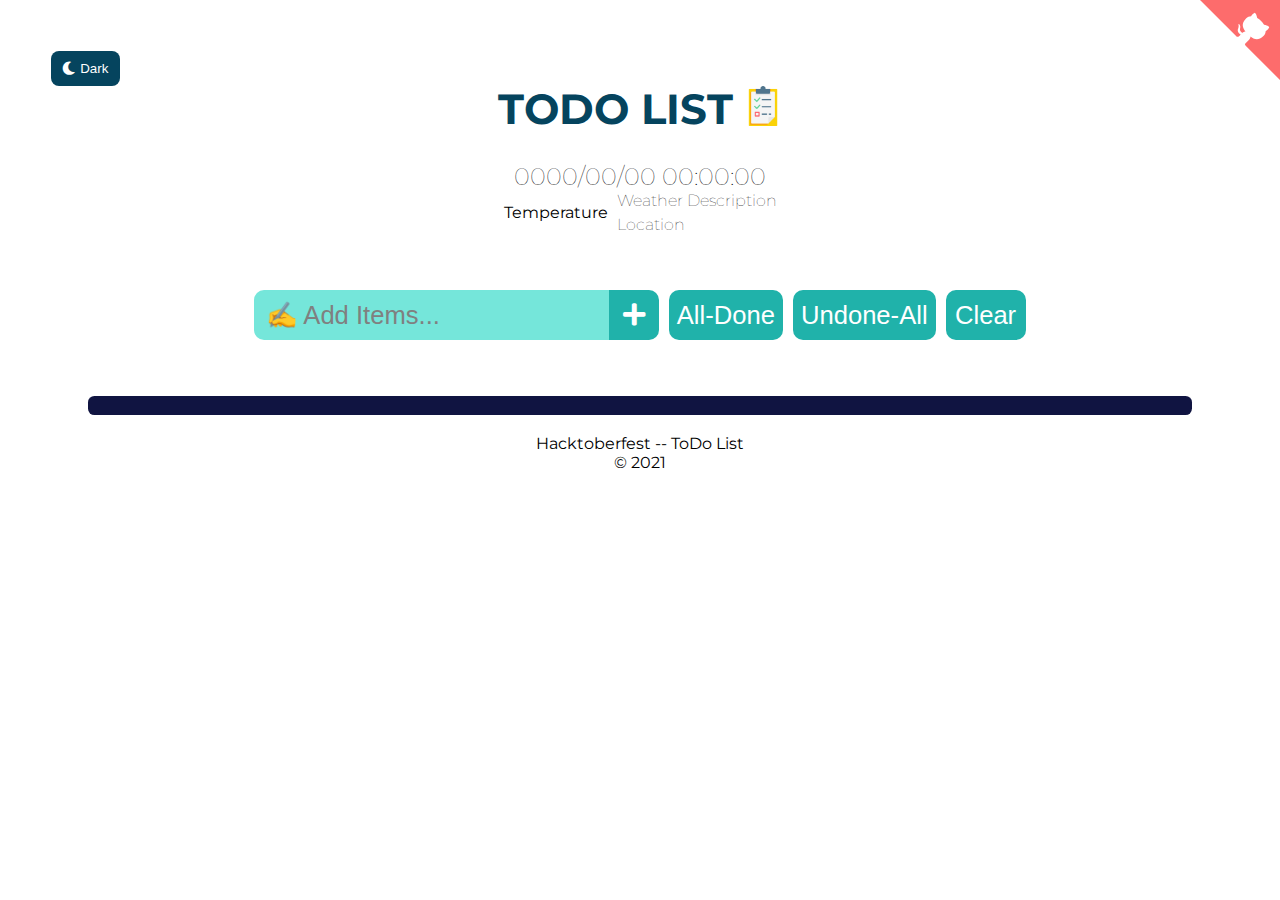
<file: index.html>
<!DOCTYPE html>
<html lang="en">
  <head>
    <meta charset="UTF-8" />
    <meta name="viewport" content="width=device-width, initial-scale=1.0" />
    <title>TODO LIST</title>
    <link rel="shortcut icon" type="image/jpg" href="to-do-list.png" />
    <link rel="stylesheet" href="style.css" />
    <link
      rel="stylesheet"
      href="https://cdnjs.cloudflare.com/ajax/libs/font-awesome/5.15.4/css/all.min.css"
      integrity="sha512-1ycn6IcaQQ40/MKBW2W4Rhis/DbILU74C1vSrLJxCq57o941Ym01SwNsOMqvEBFlcgUa6xLiPY/NS5R+E6ztJQ=="
      crossorigin="anonymous"
      referrerpolicy="no-referrer"
    />
  </head>
  <body>
    <a
      href="https://github.com/nirajacharyaa/todo-app/"
      class="github-corner"
      aria-label="View source on GitHub"
      ><svg
        width="80"
        height="80"
        viewBox="0 0 250 250"
        style="
          fill: #fd6c6c;
          color: #fff;
          position: absolute;
          top: 0;
          border: 0;
          right: 0;
        "
        aria-hidden="true"
      >
        <path d="M0,0 L115,115 L130,115 L142,142 L250,250 L250,0 Z"></path>
        <path
          d="M128.3,109.0 C113.8,99.7 119.0,89.6 119.0,89.6 C122.0,82.7 120.5,78.6 120.5,78.6 C119.2,72.0 123.4,76.3 123.4,76.3 C127.3,80.9 125.5,87.3 125.5,87.3 C122.9,97.6 130.6,101.9 134.4,103.2"
          fill="currentColor"
          style="transform-origin: 130px 106px"
          class="octo-arm"
        ></path>
        <path
          d="M115.0,115.0 C114.9,115.1 118.7,116.5 119.8,115.4 L133.7,101.6 C136.9,99.2 139.9,98.4 142.2,98.6 C133.8,88.0 127.5,74.4 143.8,58.0 C148.5,53.4 154.0,51.2 159.7,51.0 C160.3,49.4 163.2,43.6 171.4,40.1 C171.4,40.1 176.1,42.5 178.8,56.2 C183.1,58.6 187.2,61.8 190.9,65.4 C194.5,69.0 197.7,73.2 200.1,77.6 C213.8,80.2 216.3,84.9 216.3,84.9 C212.7,93.1 206.9,96.0 205.4,96.6 C205.1,102.4 203.0,107.8 198.3,112.5 C181.9,128.9 168.3,122.5 157.7,114.1 C157.9,116.9 156.7,120.9 152.7,124.9 L141.0,136.5 C139.8,137.7 141.6,141.9 141.8,141.8 Z"
          fill="currentColor"
          class="octo-body"
        ></path></svg></a
    ><style>
      .github-corner:hover .octo-arm {
        animation: octocat-wave 560ms ease-in-out;
      }
      @keyframes octocat-wave {
        0%,
        100% {
          transform: rotate(0);
        }
        20%,
        60% {
          transform: rotate(-25deg);
        }
        40%,
        80% {
          transform: rotate(10deg);
        }
      }
      @media (max-width: 500px) {
        .github-corner:hover .octo-arm {
          animation: none;
        }
        .github-corner .octo-arm {
          animation: octocat-wave 560ms ease-in-out;
        }
      }
    </style>
    <div class="dark-light">
      <button class="dark-mode"><i class="fas fa-moon"></i>Dark</button>
      <button class="light-mode display-none">
        <i class="fas fa-moon"></i>Light
      </button>
    </div>

    <header>
      <h1>TODO LIST</h1>
      <img class="todo-img" src="to-do-list.png" alt="Todo Image" />
    </header>

    <div class="currentTime">0000/00/00 00:00:00</div>
    <div class="weather">
      <div class="currentWeather">Temperature</div>
      <div class="subWeatherItems">
        <div class="currentDesc">Weather Description</div>
        <div class="currentLocation">Location</div>
      </div>
    </div>

    <form>
      <input type="text" id="input" placeholder="✍️ Add Items..." />
      <button class="add" type="submit">
        <i class="fa fa-plus"></i>
      </button>
      <button
        id="all-done"
        class="btn btn-primary all-done"
        onclick="allDoneStorage()"
      >
        All-Done
      </button>
      <button
      id="all-undone"
      class="btn btn-primary all-undone"
      onclick="allUnDoneStorage()"
      >
      Undone-All 
      </button>
      <button id="clear" class="btn btn-primary clear" onclick="clearStorage()">
        Clear
      </button>
    </form>
    <main class="wrapper">
      <div class="progressiveBar">
        <div class="bar-background"></div>
        <div class="bar">0%</div>
      </div>
      <ul id="todo-container"></ul>
    </main>
    <div id="snackbar"></div>

    <script src="app.js"></script>
  </body>
  <footer>
    <p>
      Hacktoberfest -- ToDo List<br />
      © 2021
    </p>
  </footer>
</html>
</file>
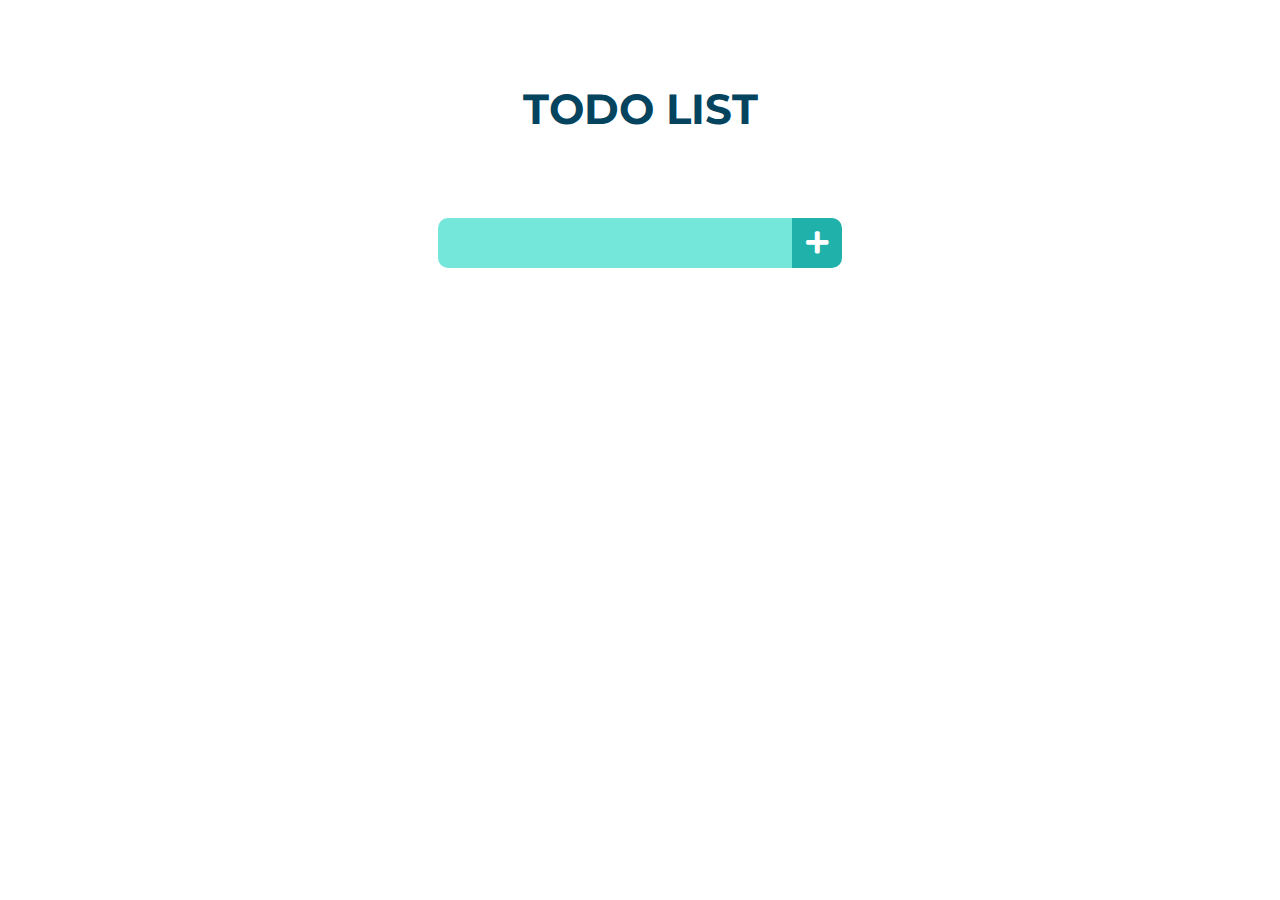
<file: todo.html>
<!DOCTYPE html>
<html lang="en">
<head>
	<meta charset="UTF-8">
	<meta name="viewport" content="width=device-width, initial-scale=1.0">
	<title>TODO LIST</title>
	<link rel="stylesheet" href="style.css">
	<link rel="stylesheet" href="https://cdnjs.cloudflare.com/ajax/libs/font-awesome/5.15.4/css/all.min.css" integrity="sha512-1ycn6IcaQQ40/MKBW2W4Rhis/DbILU74C1vSrLJxCq57o941Ym01SwNsOMqvEBFlcgUa6xLiPY/NS5R+E6ztJQ==" crossorigin="anonymous" referrerpolicy="no-referrer" />
</head>
<body>
	<header>
		<h1>TODO LIST</h1>
	</header>

	<form>
		<input type="text" class="input">	
		<button class="add" type="submit">
			<i class="fa fa-plus"></i>
		</button>
		
	</form>
	<div class="wrapper">
		<ul class="todo-container">
			
		</ul>
		
	</div>

	<script src="app.js"></script>
</body>
</html>
</file>
<file: style.css>
@import url("https://fonts.googleapis.com/css2?family=Montserrat:ital,wght@0,300;0,500;1,100&display=swap");
* {
  padding: 0;
  margin: 0;
  box-sizing: border-box;
}

body {
  font-family: "Montserrat", sans-serif;
  min-height: 100vh;
  background-color: #fff;
  transition-duration: 1s;
}

button:hover {
  opacity: 0.7;
  transition-duration: 0.5s;
}

.dark-mode {
  position: fixed;
  top: 4vw;
  left: 4vw;
  background-color: #05445e;
  height: 35px;
  width: auto;
  padding-left: 0.7rem;
  padding-right: 0.7rem;
  border-radius: 8px;
  border: none;
}

.display-none {
  display: none;
}

.dark-light i {
  padding-right: 0.3rem;
}

.dark-light button:hover {
  cursor: pointer;
  background-color: grey;
}

.light-mode {
  background-color: lightseagreen;
  position: fixed;
  top: 4vw;
  left: 4vw;
  height: 35px;
  width: auto;
  padding-left: 0.7rem;
  padding-right: 0.7rem;
  border-radius: 8px;
  border: none;
}

button {
  color: white;
}

header {
  font-size: 1.3rem;
}

header h1 {
  margin-top: 4rem;
  margin-bottom: 0.5rem;
  color: #05445e;
  transition-duration: 1s;
}

.todo-img {
  width: 50px;
  padding-top: 50px;
  padding-left: 10px;
}

header,
form {
  min-height: 18vh;
  display: flex;
  justify-content: center;
  align-items: center;
}

.currentTime {
  font-size: 1.5rem;
  font-weight: lighter;
}

.currentTime,
.weather {
  display: flex;
  align-items: center;
  justify-content: center;
}

.currentDesc {
  padding-bottom: 5px;
}

.subWeatherItems {
  padding-left: 1vh;
  font-weight: lighter;
}

form input {
  outline: none;
  padding: 0.7rem;
  font-size: 1.6rem;
  border: none;
  background-color: #75e6da;
  border-top-left-radius: 10px;
  border-bottom-left-radius: 10px;
  max-height: 50px;
  color: white;
  transition-duration: 1s;
}

::placeholder {
  color: grey;
}

form .add {
  outline: none;
  max-height: 50px;
  height: 50px;
  width: 50px;
  font-size: 1.6rem;
  border: none;
  padding: 0;
  border-radius: 0;
  border-top-right-radius: 10px;
  border-bottom-right-radius: 10px;
  transition: all ease-in 75ms;
}

form button:hover {
  background-color: #189ab4;
}

form button i {
  color: #eee;
}

.add {
  cursor: pointer;
  background-color: lightseagreen;
  display: flex;
  justify-content: center;
  align-items: center;
}

.add i {
  position: relative;
  color: white;
}

.clear {
  cursor: pointer;
  background-color: lightseagreen;
  margin-left: 10px;
  outline: none;
  max-height: 50px;
  height: 50px;
  width: 80px;
  text-align: center;
  font-size: 1.6rem;
  border: none;
  padding: 0;
  border-radius: 10px;
  transition: all ease-in 75ms;
}

.clear:hover {
  background-color: darkred;
  color: white;
}

.clear .add:hover {
  background-color: #264653;
  color: #20b254;
}

.all-done, .all-undone {
  cursor: pointer;
  background-color: lightseagreen;
  margin-left: 10px;
  outline: none;
  max-height: 50px;
  height: 50px;
  width: auto;
  text-align: center;
  font-size: 1.6rem;
  border: none;
  padding-left: 0.5rem;
  padding-right: 0.5rem;
  border-radius: 10px;
  transition: all ease-in 75ms;
}

.all-done:hover {
  background-color: green;
  color: white;
}

.all-undone:hover {
  background-color: blue;
  color: white;
}

.wrapper {
  margin: auto;
  max-width: 1200px;
}

.progressiveBar {
  padding-left: 3rem;
  padding-right: 3rem;
}

.bar {
  width: 100%;
  background-color: lightseagreen;
  border-radius: 0.4rem;
  margin-right: 2rem;
  text-align: center;
  overflow: hidden;
  position: relative;
  top: -19px;
  transition-duration: 1s;
  color: #fff;
}

.bar-background {
  position: relative;
  width: 100%;
  background-color: hsl(236, 60%, 16%);
  height: 19px;
  border-radius: 0.4rem;
  margin-right: 2rem;
}

.task-item {
  display: flex;
  flex-direction: row;
  justify-items: center;
  align-items: center;
  justify-content: space-between;
  color: white;
  margin: 1rem 25%;
  padding: 0.6rem;
  transition: all 0.5s ease;
  line-height: 1.42857143;
  border-radius: 0.2rem;
  background-color: #189ab4;
}

.task-item .task-inner {
  width: 100%;
  display: flex;
  flex-direction: row;
  justify-items: center;
  align-items: center;
  justify-content: space-between;
}

.task-date {
  font-size: 0.7rem;
  font-weight: 900;
  color: rgb(255, 255, 255);
  text-align: center;
  margin: 2%;
  margin-right: 2%;
}

.task-text {
  font-weight: 900 !important;
  color: #96ff88;
}
.buttons {
  display: flex;
}
.task-item .trash {
  border: none;
  font-size: 1rem;
  margin-left: 5px;
  color: white;
  background-color: darkred;
  padding: 0.5rem;
  cursor: pointer;
  border-radius: 0.2rem;
}
.task-item .completed {
  margin-left: 5px;
  border: none;
  font-size: 1rem;
  color: white;
  background-color: #20b254;
  padding: 0.5rem;
  cursor: pointer;
  border-radius: 0.2rem;
}
.task-item .edited {
  border: none;
  font-size: 1rem;
  margin-left: 5px;
  color: white;
  background-color: skyblue;
  padding: 0.5rem;
  cursor: pointer;
  border-radius: 0.2rem;
}
.fa {
  pointer-events: none;
}
.fall {
  transform: scale(0);
  opacity: 0;
}
.taskCompleted {
  opacity: 0.5;
  text-decoration: line-through;
}

/*Dark mode css*/

body.dark {
  background: #060822;
  color: white;
  transition-duration: 1s;
}

header h1.dark {
  color: white;
  transition-duration: 1s;
}

form input.dark {
  background: white;
  color: black;
  transition-duration: 1s;
}

form button.dark:hover {
  background: rgb(165, 165, 165);
}

/* Dark mode css end*/

@media (max-width: 450px) {
  form input {
    width: 277px;
    margin-left: 1rem;
  }
  .clear {
    font-size: 1rem;
    padding: 0.1rem;
    margin-right: 1rem;
  }
  .add {
    margin-left: -1rem;
  }

  .task-item {
    margin: 1rem;
  }
}

@media (max-width: 360px) {
  form input {
    width: 240px;
  }
  .task-item {
    margin: 1rem;
  }
}

@media (max-width: 315px) {
  header h1 {
    font-size: 33px;
  }
  form input {
    width: 220px;
  }
  .task-item {
    margin: 1rem;
  }
}
#snackbar {
  visibility: hidden;
  min-width: 250px;
  margin-left: -125px;
  background-color: darkred;
  color: #fff;
  text-align: center;
  border-radius: 2px;
  padding: 16px;
  position: fixed;
  z-index: 1;
  left: 50%;
  bottom: 30px;
  font-size: 17px;
}

#snackbar.show {
  visibility: visible;
  -webkit-animation: fadein 0.5s, fadeout 0.5s 2.5s;
  animation: fadein 0.5s, fadeout 0.5s 2.5s;
}

@keyframes fadein {
  from {
    bottom: 0;
    opacity: 0;
  }
  to {
    bottom: 30px;
    opacity: 1;
  }
}

@-webkit-keyframes fadeout {
  from {
    bottom: 30px;
    opacity: 1;
  }
  to {
    bottom: 0;
    opacity: 0;
  }
}
footer {
  text-align: center;
  font-size: 1em;
}
</file>
